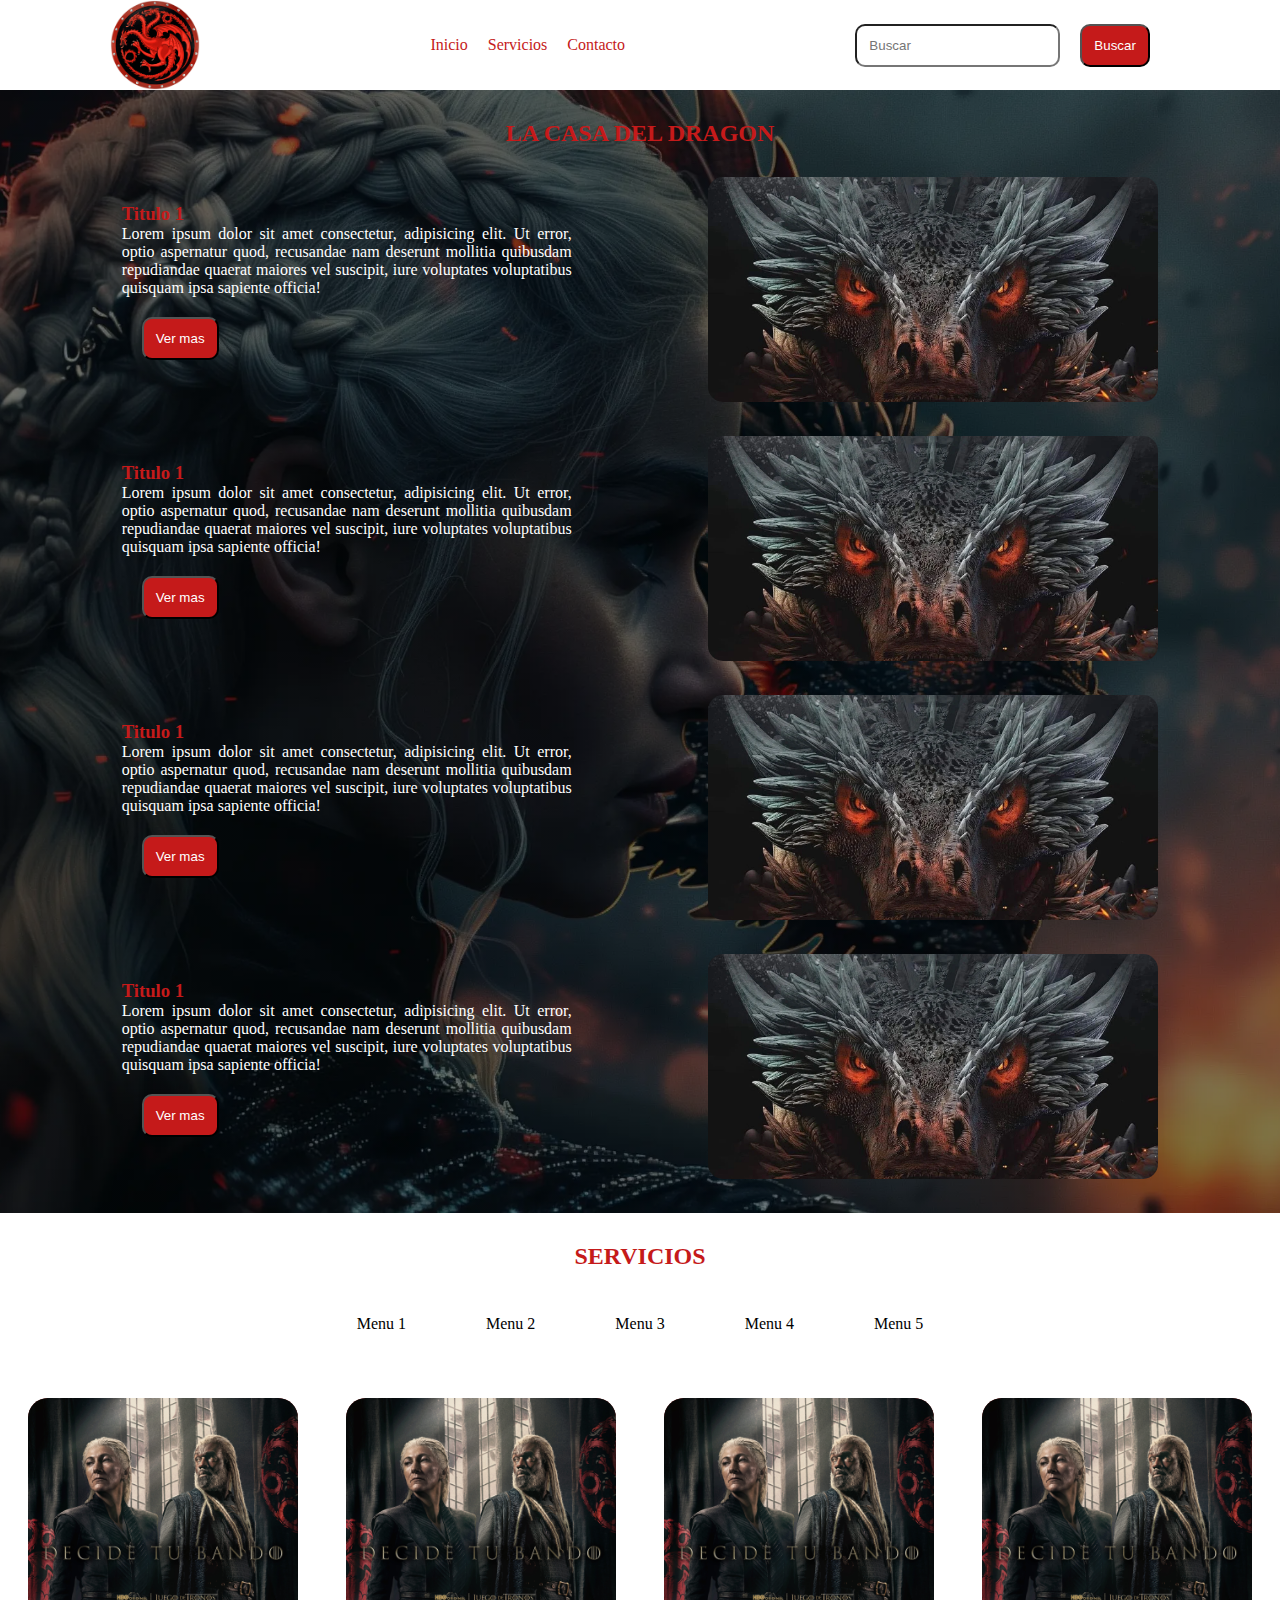
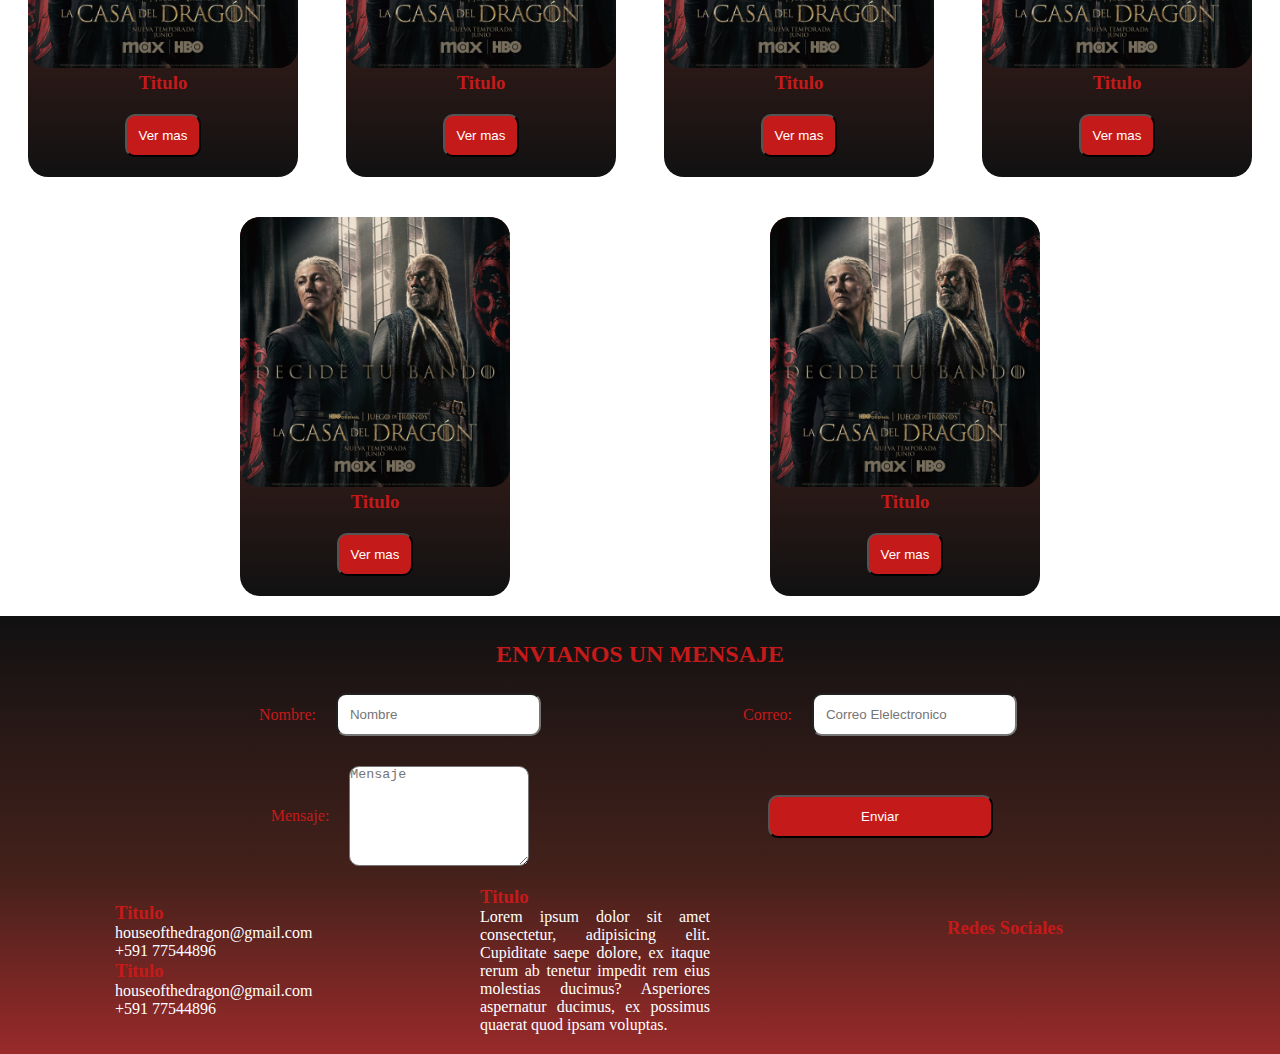
<file: index.html>
<!DOCTYPE html>
<html lang="en">
<head>
    <meta charset="UTF-8">
    <meta name="viewport" content="width=device-width, initial-scale=1.0">
    <title>Casa del Dragon</title>
    <link rel='stylesheet' href='https://cdn-uicons.flaticon.com/2.6.0/uicons-brands/css/uicons-brands.css'>
    <link rel="stylesheet" href="estilos.css">
</head>
<body>
    <!-- Navegacion -->
    <header>
        <img src="img/logo-rojo.png" alt="">
        <ul class="nav">
            <li><a href="#inicio">Inicio</a></li>
            <li><a href="#servicios">Servicios</a></li>
            <li><a href="#contacto">Contacto</a></li>
        </ul>
        <section>
            <input type="text" placeholder="Buscar">
            <button>Buscar</button>
        </section>
    </header>
    <!-- Contenido Principal -->
    <main>
        <!-- Contenido 1 -->
        <div class="contenido-1" id="inicio">
            <h2>LA CASA DEL DRAGON</h2>
            <div class="sub-contenido-1">
                <div class="sub-contenido-1-servicio">
                    <section>
                        <h3>Titulo 1</h3>
                        <p>Lorem ipsum dolor sit amet consectetur, adipisicing elit. Ut error, optio aspernatur quod, recusandae nam deserunt mollitia quibusdam repudiandae quaerat maiores vel suscipit, iure voluptates voluptatibus quisquam ipsa sapiente officia!</p>
                        <button>Ver mas</button>
                    </section>
                    <section class="img-hover">
                        <img src="img/servicio.webp" alt="">
                        <div class="contenido-hover">
                            
                            <p>Lorem ipsum dolor sit amet consectetur, adipisicing elit. Reprehenderit ducimus cum explicabo ex itaque voluptatibus!</p>
                        </div>
                    </section> 
                </div>
                <div class="sub-contenido-1-servicio">
                    <section>
                        <h3>Titulo 1</h3>
                        <p>Lorem ipsum dolor sit amet consectetur, adipisicing elit. Ut error, optio aspernatur quod, recusandae nam deserunt mollitia quibusdam repudiandae quaerat maiores vel suscipit, iure voluptates voluptatibus quisquam ipsa sapiente officia!</p>
                        <button>Ver mas</button>
                    </section>
                    <section class="img-hover">
                        <img src="img/servicio.webp" alt="">
                        <div class="contenido-hover">
                            
                            <p>Lorem ipsum dolor sit amet consectetur, adipisicing elit. Reprehenderit ducimus cum explicabo ex itaque voluptatibus!</p>
                        </div>
                    </section> 
                </div>
                <div class="sub-contenido-1-servicio">
                    <section>
                        <h3>Titulo 1</h3>
                        <p>Lorem ipsum dolor sit amet consectetur, adipisicing elit. Ut error, optio aspernatur quod, recusandae nam deserunt mollitia quibusdam repudiandae quaerat maiores vel suscipit, iure voluptates voluptatibus quisquam ipsa sapiente officia!</p>
                        <button>Ver mas</button>
                    </section>
                    <section class="img-hover">
                        <img src="img/servicio.webp" alt="">
                        <div class="contenido-hover">
                            
                            <p>Lorem ipsum dolor sit amet consectetur, adipisicing elit. Reprehenderit ducimus cum explicabo ex itaque voluptatibus!</p>
                        </div>
                    </section> 
                </div>
                <div class="sub-contenido-1-servicio">
                    <section>
                        <h3>Titulo 1</h3>
                        <p>Lorem ipsum dolor sit amet consectetur, adipisicing elit. Ut error, optio aspernatur quod, recusandae nam deserunt mollitia quibusdam repudiandae quaerat maiores vel suscipit, iure voluptates voluptatibus quisquam ipsa sapiente officia!</p>
                        <button>Ver mas</button>
                    </section>
                    <section class="img-hover">
                        <img src="img/servicio.webp" alt="">
                        <div class="contenido-hover">
                            
                            <p>Lorem ipsum dolor sit amet consectetur, adipisicing elit. Reprehenderit ducimus cum explicabo ex itaque voluptatibus!</p>
                        </div>
                    </section> 
                </div>
            </div>
        </div>
        <!-- Contenido 2 -->
        <div class="contenido-2" id="servicios">
            <h2>SERVICIOS</h2>
            <div class="contenido-2-nav">
                <ul>
                    <li>Menu 1</li>
                    <li>Menu 2</li>
                    <li>Menu 3</li>
                    <li>Menu 4</li>
                    <li>Menu 5</li>
                </ul>
            </div>
            <div class="sub-contenido-2">
                <section class="sub-contenido-2-servicio">
                    <img src="img/personajes.jpg" alt="">
                    <h3>Titulo</h3>
                    <button id="btn-ver-modal-1">Ver mas</button>
                </section>
                <section class="sub-contenido-2-servicio">
                    <img src="img/personajes.jpg" alt="">
                    <h3>Titulo</h3>
                    <button id="btn-ver-modal-2">Ver mas</button>
                </section>
                <section class="sub-contenido-2-servicio">
                    <img src="img/personajes.jpg" alt="">
                    <h3>Titulo</h3>
                    <button id="btn-ver-modal-3">Ver mas</button>
                </section>
                <section class="sub-contenido-2-servicio">
                    <img src="img/personajes.jpg" alt="">
                    <h3>Titulo</h3>
                    <button id="btn-ver-modal-4">Ver mas</button>
                </section>
                <section class="sub-contenido-2-servicio">
                    <img src="img/personajes.jpg" alt="">
                    <h3>Titulo</h3>
                    <button id="btn-ver-modal-5">Ver mas</button>
                </section>
                <section class="sub-contenido-2-servicio">
                    <img src="img/personajes.jpg" alt="">
                    <h3>Titulo</h3>
                    <button id="btn-ver-modal-6">Ver mas</button>
                </section>
            </div>
            <!-- MODAL -->
            <div>
                <div class="modal" id="modal-1">
                    <div class="modal-contenido">
                        <section>
                            <img src="img/escudo.jpg" alt="">
                        </section>
                        <section>
                            <h3>Titulo 1</h3>
                            <p>Lorem ipsum dolor sit amet consectetur adipisicing elit. Error ut, corrupti quia delectus temporibus accusantium nesciunt inventore natus accusamus fugiat?</p>
                        </section>
                        <button id="btn-cerrar-modal-1">Cerrar</button>
                    </div>
                </div>
                <div class="modal" id="modal-2">
                    <div class="modal-contenido">
                        <section>
                            <img src="img/escudo.jpg" alt="">
                        </section>
                        <section>
                            <h3>Titulo 2</h3>
                            <p>Lorem ipsum dolor sit amet consectetur adipisicing elit. Error ut, corrupti quia delectus temporibus accusantium nesciunt inventore natus accusamus fugiat?</p>
                        </section>
                        <button id="btn-cerrar-modal-2">Cerrar</button>
                    </div>
                </div>
                <div class="modal" id="modal-3">
                    <div class="modal-contenido">
                        <section>
                            <img src="img/escudo.jpg" alt="">
                        </section>
                        <section>
                            <h3>Titulo 3</h3>
                            <p>Lorem ipsum dolor sit amet consectetur adipisicing elit. Error ut, corrupti quia delectus temporibus accusantium nesciunt inventore natus accusamus fugiat?</p>
                        </section>
                        <button id="btn-cerrar-modal-3">Cerrar</button>
                    </div>
                </div>
                <div class="modal" id="modal-4">
                    <div class="modal-contenido">
                        <section>
                            <img src="img/escudo.jpg" alt="">
                        </section>
                        <section>
                            <h3>Titulo 4</h3>
                            <p>Lorem ipsum dolor sit amet consectetur adipisicing elit. Error ut, corrupti quia delectus temporibus accusantium nesciunt inventore natus accusamus fugiat?</p>
                        </section>
                        <button id="btn-cerrar-modal-4">Cerrar</button>
                    </div>
                </div>
                <div class="modal" id="modal-5">
                    <div class="modal-contenido">
                        <section>
                            <img src="img/escudo.jpg" alt="">
                        </section>
                        <section>
                            <h3>Titulo 5</h3>
                            <p>Lorem ipsum dolor sit amet consectetur adipisicing elit. Error ut, corrupti quia delectus temporibus accusantium nesciunt inventore natus accusamus fugiat?</p>
                        </section>
                        <button id="btn-cerrar-modal-5">Cerrar</button>
                    </div>
                </div>
                <div class="modal" id="modal-6">
                    <div class="modal-contenido">
                        <section>
                            <img src="img/escudo.jpg" alt="">
                        </section>
                        <section>
                            <h3>Titulo 6</h3>
                            <p>Lorem ipsum dolor sit amet consectetur adipisicing elit. Error ut, corrupti quia delectus temporibus accusantium nesciunt inventore natus accusamus fugiat?</p>
                        </section>
                        <button id="btn-cerrar-modal-6">Cerrar</button>
                    </div>
                </div>
            </div>
        </div>
    </main>
    <footer id="contacto">
        <h2>ENVIANOS UN MENSAJE</h2>
        <div>
            <form action="" class="formulario" id="formulario">
                <section>
                    <label for="">Nombre:</label>
                    <input type="text" placeholder="Nombre" id="nombre" required>
                </section>
                <section>
                    <label for="">Correo:</label>
                    <input type="email" placeholder="Correo Elelectronico" id="correo" required>
                </section>
                <section>
                    <label for="">Mensaje:</label>
                    <textarea name="" id="mensaje" placeholder="Mensaje" required></textarea>
                </section>
                <section>
                    <button id="btn-formulario" type="submit">Enviar</button>
                </section>
            </form>
            <div class="modal" id="modal-formulario">
                <div class="modal-contenido">
                    <section>
                        <img src="img/escudo.jpg" alt="">
                    </section>
                    <section id="formulario-datos" class="formulario-datos">
                        
                        
                    </section>
                    <button id="btn-cerrar-formulario">Cerrar</button>
                </div>
            </div>
        </div>
        <div class="footer-secciones">
            <section class="footer-seccion-1">
                <h3>Titulo</h3>
                <ul>
                    <li>houseofthedragon@gmail.com</li>
                    <li>+591 77544896</li>
                </ul>
                <h3>Titulo</h3>
                <ul>
                    <li>houseofthedragon@gmail.com</li>
                    <li>+591 77544896</li>
                </ul>
            </section>
            <section class="footer-seccion-2">
                <h3>Titulo</h3>
                <p>Lorem ipsum dolor sit amet consectetur, adipisicing elit. Cupiditate saepe dolore, ex itaque rerum ab tenetur impedit rem eius molestias ducimus? Asperiores aspernatur ducimus, ex possimus quaerat quod ipsam voluptas.</p>
            </section>
            <section class="iconos">
                <h3>Redes Sociales</h3>
                <i class="fi fi-brands-github"></i>
                <i class="fi fi-brands-telegram"></i>
                <i class="fi fi-brands-twitter"></i>
                <i class="fi fi-brands-whatsapp"></i>
                <i class="fi fi-brands-facebook"></i>
            </section>
        </div>
    </footer>
</body>
<script src="main.js"></script>
</html>
</file>
<file: estilos.css>
/*global*/
*{
    margin: 0;
    padding: 0;
    text-decoration: none;
    list-style: none;
    box-sizing: border-box;
}
a{
    color: #c51a1a;
}
h2, h3{
    color: #c51a1a;
}
button{
    padding: 12px;
    border-radius: 10px;
    background-color: #c51a1a;
    color: white;
    margin: 20px;
    cursor: pointer;
    transition: background-color .5s;
}
button:hover{
    background-color: #252525;
    transition: background-color .5s;
}
input{
    padding: 12px;
    border-radius: 10px;
}
/*nav*/
header{
    width: 100%;
    display: flex;
    align-items: center;
    justify-content: space-around;
    flex-wrap: wrap;
}
header img{
    width: 10vh;
}
header ul.nav{
    display: flex;
    flex-wrap: wrap;
    justify-content: space-evenly;
}
header ul.nav li{
    padding: 10px;
    border-radius: 15px;
    background-color: white;
    transition: background-color .5s;
}
header section{
    display: flex;
    align-items: center;
    justify-content: center;
}
header .nav li:hover{
    border-radius: 15px;
    color: white;
    background-color: #c51a1a;
    transition: background-color .5s;
}
header .nav li a:hover{
    color: white;
}
/*contenido-1*/
.contenido-1{
    padding-top: 30px;
    padding-bottom: 30px;
    background: 
        linear-gradient(rgba(0, 0, 0, 0.5), rgba(0, 0, 0, 0.5)), /* Overlay oscuro */
        url('img/fondo.webp') center/cover no-repeat;
    color: white;
}
.contenido-1 h2{
    text-align: center;
}
.sub-contenido-1-servicio{
    display: flex;
    align-items: center;
    justify-content: space-evenly;
    flex-wrap: wrap;
    margin-top: 30px;
    width: 100%;
}
.sub-contenido-1-servicio section{
    width: 50vh;
    margin-left: 15px;
    margin-right: 15px;
    text-align: justify;
}

.sub-contenido-1-servicio section img{
    width: 100%;
    border-radius: 15px;
}
.img-hover{
    position: relative;
}
.contenido-hover{
    opacity: 0;
    transition: opacity .5s;
    position: absolute;
    top: 0;
    bottom: 0;
    left: 0;
    right: 0;
    display: flex;
    padding: 15px;
    text-align: center;
    flex-direction: column;
    align-items: center;
    justify-content: center;
    color: white;
    border-radius: 15px;
    background-color: rgb(197, 26, 26, .5);
}
.contenido-hover:hover{
    opacity: 1;
    transition: opacity .5s;
}
/*contenido-2*/
.contenido-2 h2{
    text-align: center;
    margin-left: auto;
    margin-right: auto;
    margin-top: 30px;
}
.contenido-2-nav{
    margin-top: 30px;
    margin-bottom: 30px;
}
.contenido-2-nav ul{
    display: flex;
    justify-content: center;
    flex-wrap: wrap;
    gap: 50px;
}
.contenido-2-nav ul li{
    cursor: pointer;
    padding: 15px;
    border-radius: 10px;
    transition: background 0.5s;
}
.contenido-2-nav ul li:hover{
    transition: all 0.5s;
    color: white;
    background-color: #c51a1a;
}
.sub-contenido-2{
    display: flex;
    flex-wrap: wrap;
    justify-content: space-evenly;
}
.sub-contenido-2-servicio{
    border-radius: 20px;
    margin: 20px;
    width: 30vh;
    text-align: center;
    background: linear-gradient(0deg, rgba(0,0,1,0.9345939059217437) 0%, rgba(68,33,27,1) 59%, rgba(153,42,42,1) 100%);
}
.sub-contenido-2-servicio img{
    width: 100%;
    border-radius: 20px;
}
.modal{
    opacity: 0;
    transition: opacity .5s;
    pointer-events: none;
    position: fixed;
    top: 0;
    bottom: 0;
    left: 0;
    right: 0;
    display: flex;
    background-color: rgb(37, 37, 37, .5);
}
.modal-contenido{
    padding: 15px;
    display: flex;
    flex-direction: column;
    text-align: center;
    align-items: center;
    width: 50%;
    max-width: 300px;
    min-width: 250px;
    margin: auto;
    border-radius: 15px;
    background-color: white;
}
.modal-contenido img{
    width: 90%;

}
.modal-contenido button{
    width: 50%;
}
.mostrar-modal{
    opacity: 1;
    transition: opacity .5s;
    pointer-events: unset;
}
.formulario-datos ul{
    color: black;
    text-align: justify;
}
/*footer*/
footer{
    background: linear-gradient(180deg, rgba(0,0,1,0.9345939059217437) 0%, rgba(68,33,27,1) 59%, rgba(153,42,42,1) 100%);
    color: white;
}
footer h2{
    text-align: center;
    margin-left: auto;
    margin-right: auto;
    padding: 25px;
}
.formulario{
    display: flex;
    justify-content: center;
    align-items: center;
    text-align: center;
    flex-wrap: wrap;
    gap: 30px;
}
.formulario section{
    width: 50vh;
    color: #c51a1a;
    display: flex;
    justify-content: center;
    align-items: center;
    gap: 20px;
}
.formulario section textarea{
    border-radius: 10px;
    text-align: justify;
    width: 180px;
    height: 100px;
    max-width: 200px;
    max-height: 200px;
}
.formulario section button{
    width: 50%;
}
.footer-secciones{
    display: flex;
    align-items: center;
    justify-content: space-evenly;
    flex-wrap: wrap;
}
.footer-seccion-1, .footer-seccion-2{
    width: 30vh;
    text-align: justify;
    padding: 20px;
}
.iconos{
    width: 40vh;
    text-align: center;
}
.iconos h3{
    margin-bottom: 30px;
}
.iconos i{
    font-size: 30px;
    padding: 20px;
}
</file>
